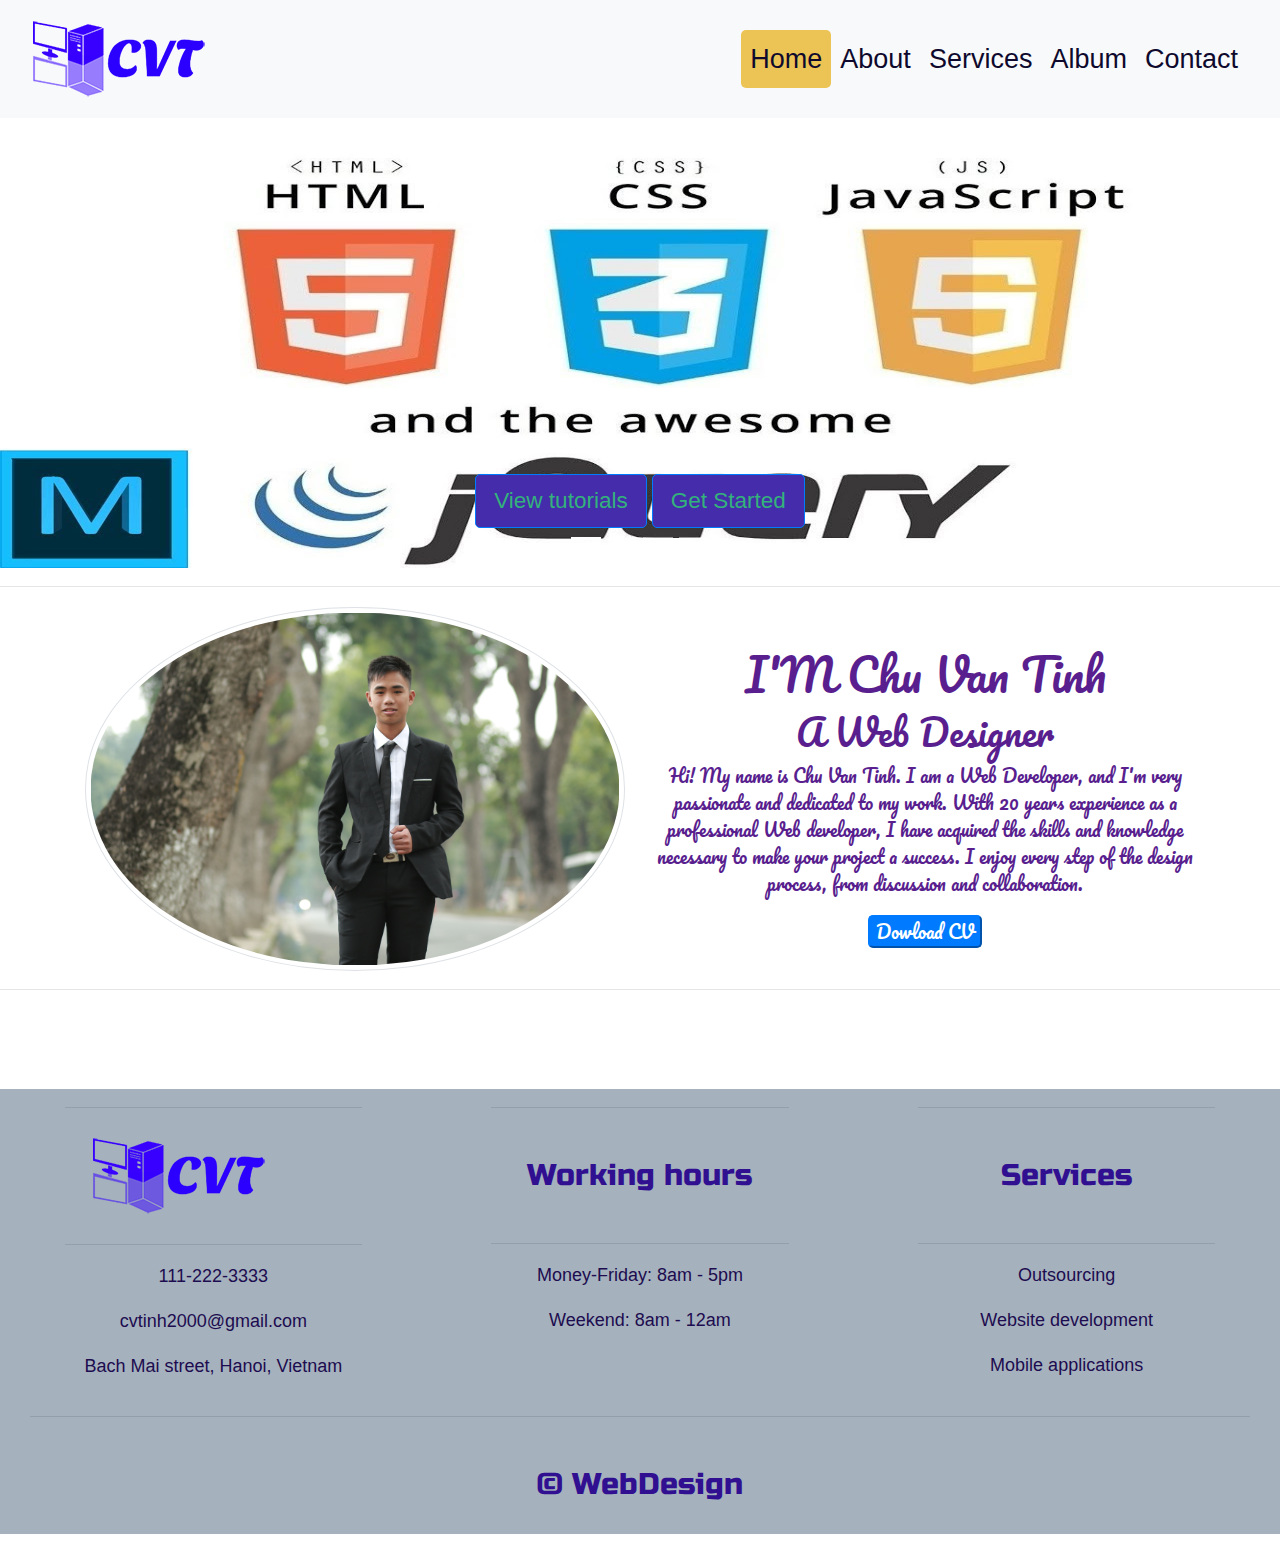
<file: index.html>
<!DOCTYPE html>
<html>
<head>
	<!-- title -->
	<title>Chu Van Tinh - Personal websites</title>
	<!--  -->
	<meta charset="utf-8">
	<!--  -->
	<meta name="description" content="Personal Portfolio Template">
	<meta name="viewport" content="width=device-width, initial-scale=1">
	<!-- Css -->
	<link rel="stylesheet" href="https://use.fontawesome.com/releases/v5.7.0/css/all.css" integrity="sha384-lZN37f5QGtY3VHgisS14W3ExzMWZxybE1SJSEsQp9S+oqd12jhcu+A56Ebc1zFSJ" crossorigin="anonymous">
	<link rel="stylesheet" href="https://maxcdn.bootstrapcdn.com/bootstrap/4.5.2/css/bootstrap.min.css">
	<script src="https://ajax.googleapis.com/ajax/libs/jquery/3.5.1/jquery.min.js"></script>
	<script src="https://cdnjs.cloudflare.com/ajax/libs/popper.js/1.16.0/umd/popper.min.js"></script>
	<script src="https://maxcdn.bootstrapcdn.com/bootstrap/4.5.2/js/bootstrap.min.js"></script>
	<link rel="stylesheet" type="text/css" href="./css/style.css">
</head>
<body >
	<nav class="navbar navbar-expand-md navbar-light bg-light sticky-top">
      <div class="container-fluid">
        <a class="navbar-branch" href="index.html">
          <img class="img-fluid" alt="Logo" src="./images/LogoMakr_0uuNow.png" />
        </a>
        <button
          class="navbar-toggler"
          type="button"
          data-toggle="collapse"
          data-target="#navbarResponsive"
        >
          <span class="navbar-toggler-icon"></span>
        </button>
        <div class="collapse navbar-collapse" id="navbarResponsive">
          <ul class="navbar-nav ml-auto">
            <li class="nav-item">
              <a class="nav-link active" href="index.html">Home</a>
            </li>
            <li class="nav-item">
              <a class="nav-link" href="about.html">About</a>
            </li>
            <li class="nav-item">
              <a class="nav-link" href="services.html">Services</a>
            </li>
            <li class="nav-item">
              <a class="nav-link" href="album.html">Album</a>
            </li>
            <li class="nav-item">
              <a class="nav-link" href="contact.html">Contact</a>
            </li>
          </ul>
        </div>
      </div>
    </nav>
    <!-- Slide -->
   	<div id="slides" class="carousel slide" data-ride="carousel">
      	<ul class="carousel-indicators">
        	<li data-target="#slides" data-slide-to="0" class="active"></li>
        	<li data-target="#slides" data-slide-to="1"></li>
        	<li data-target="#slides" data-slide-to="2"></li>
        	<li data-target="#slides" data-slide-to="3"></li>
      	</ul>
      	<div class="carousel-inner">
        	<div class="carousel-item active">
          		<img class="img-fluid" src="./images/c1.jpg" />
          		<div class="carousel-caption">
            		<button type="button" class="btn btn-primary btn-lg">
              			<a href="https://www.w3schools.com/">View tutorials</a>
           			</button>
            		<button type="button" class="btn btn-primary btn-lg">
            			<a href="https://www.w3schools.com/html/html_examples.asp">Get Started</a>
            		</button>
          		</div>
        	</div>
	        <div class="carousel-item">
	          <img class="img-fluid" src="./images/c2.jpg" />
	        </div>
	        <div class="carousel-item">
	          <img class="img-fluid" src="./images/c3.png" />
	        </div>
	        <div class="carousel-item">
	          <img class="img-fluid" src="./images/c4.jpg" />
	        </div>
	    </div>
	    <a class="carousel-control-prev" href="#slides" data-slide="prev">
    		<span class="carousel-control-prev-icon"></span>
  		</a>
  		<a class="carousel-control-next" href="#slides" data-slide="next">
    		<span class="carousel-control-next-icon"></span>
  		</a>
    </div>
    <!-- Main -->
    <hr>
    <div class="container " id="main">
    	<div class="row ">
    		<div class="col-md-6 col-sm-12">
    			<img class="img-fluid rounded-circle img-thumbnail" alt="ChuVanTinh CNPM" src="./images/background.jpg">
    		</div>
    		<div class="col-md-6 col-sm-12 color">
    			<h1>I'M Chu Van Tinh</h1>
    			<h2>A Web Designer</h2>
    			<p>Hi! My name is Chu Van Tinh. I am a Web Developer, and I'm very passionate and dedicated to my work. With 20 years experience as a professional Web developer, I have acquired the skills and knowledge necessary to make your project a success. I enjoy every step of the design process, from discussion and collaboration.</p>
    			<button class="btn-primary">Dowload CV</button>
    		</div>
    	</div>
    </div>
    <!-- Contact -->
    <hr>
   	<div class="container-fluid padding">
      	<div class="row text-center padding">
        	
        	<div class="col-12 social padding">
				<a href="https://www.facebook.com/"><i class="fab fa-facebook"></i></a>
				<a href="https://twitter.com/"><i class="fab fa-twitter"></i></a>
				<a href="https://plus.google.com/"><i class="fab fa-google-plus-g"></i></a>
				<a href="https://www.instagram.com/"><i class="fab fa-instagram"></i></a>
				<a href="https://www.youtube.com/"><i class="fab fa-youtube"></i></a>
        	</div>
      	</div>
    </div>
    <!-- Footer -->
    <footer>
      	<div class="container-fluid padding">
			<div class="row text-center">
          		<div class="col-md-4">
          			<hr>
            		<img class="img-fluid" alt="Logo" src="./images/LogoMakr_0uuNow.png" />
            		<hr class="light" />
            		<p>111-222-3333</p>
            		<p>cvtinh2000@gmail.com</p>
            		<p>Bach Mai street, Hanoi, Vietnam</p>
          		</div>
          		<div class="col-md-4">
            		<hr class="light" />
            		<h5>Working hours</h5>
            		<hr class="light" />
            		<p>Money-Friday: 8am - 5pm</p>
            		<p>Weekend: 8am - 12am</p>
          		</div>
          		<div class="col-md-4">
            		<hr class="light" />
            		<h5>Services </h5>
            		<hr class="light" />
            		<p>Outsourcing</p>
            		<p>Website development</p>
                <p>Mobile applications</p>
          		</div>
        	</div>
        	<div class="col-12">
        		<hr class="light-100">
        		<h5>&copy; WebDesign </h5>
        	</div>
      </div>
    </footer>
</body>
</html>
</file>
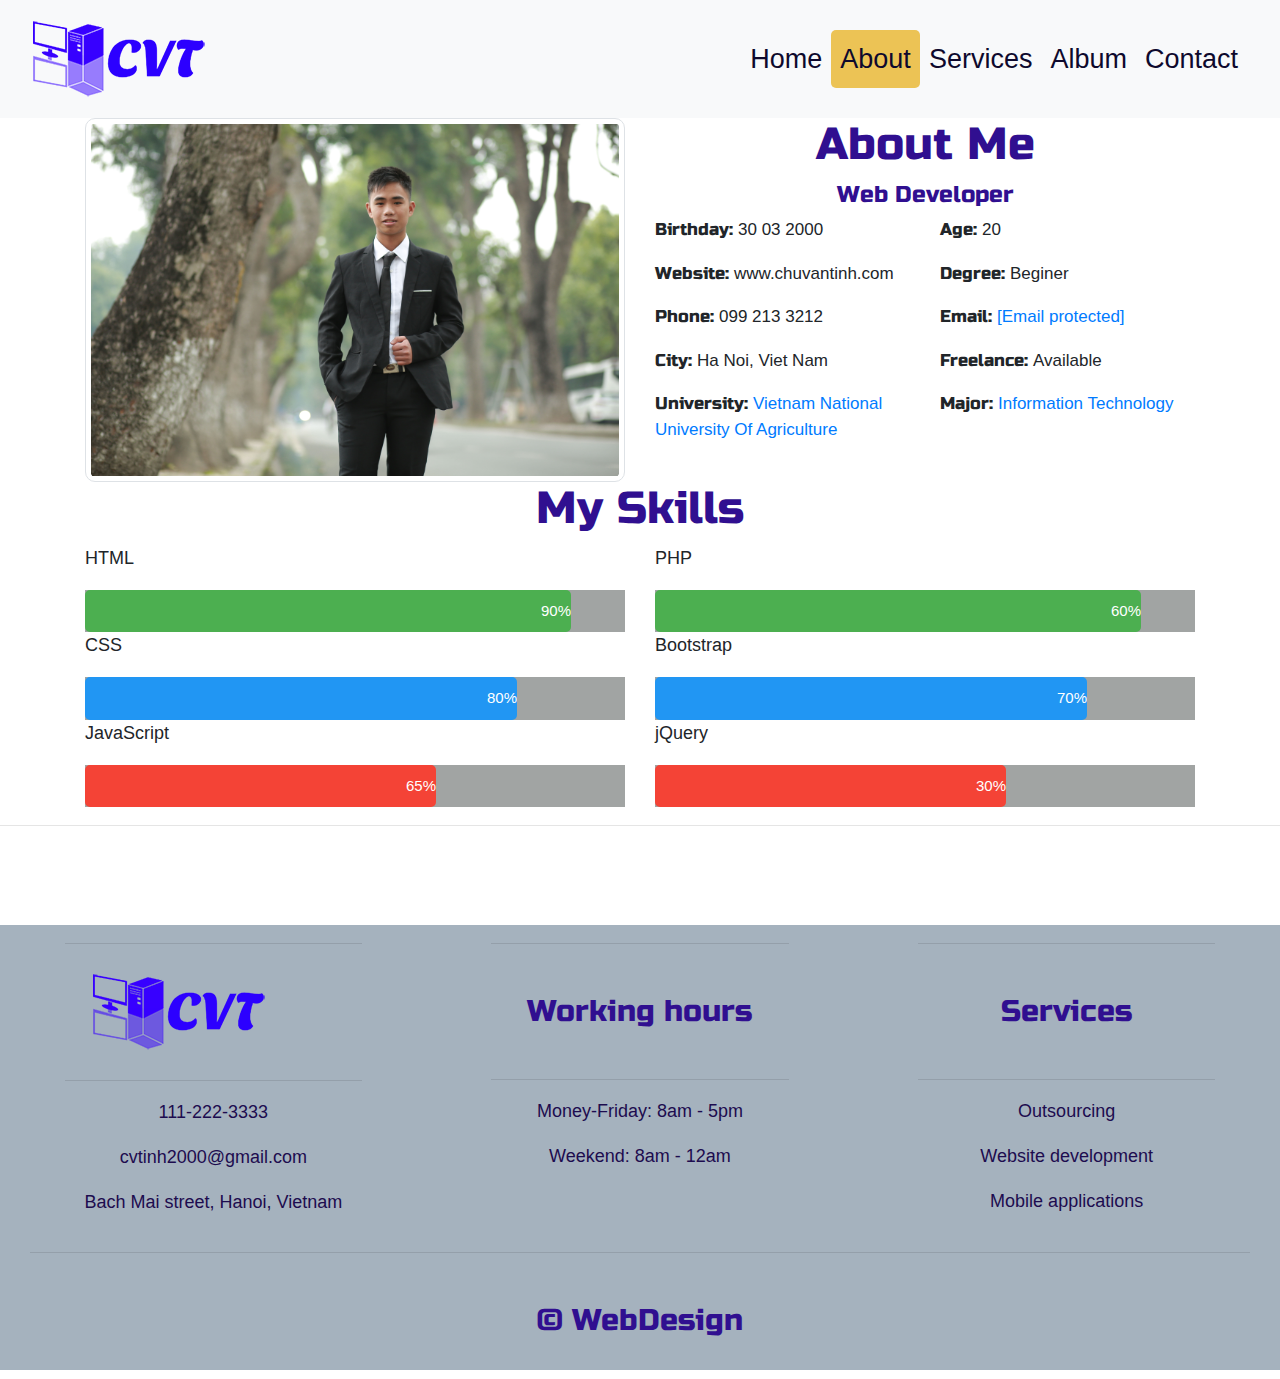
<file: about.html>
<!DOCTYPE html>
<html>
<head>
	<title>Chu Van Tinh - Personal websites</title>
	<!--  -->
	<meta charset="utf-8">
	<!--  -->
	<meta name="description" content="Personal Portfolio Template">
	<meta name="viewport" content="width=device-width, initial-scale=1">
	<!-- Css -->
	<link rel="stylesheet" href="https://use.fontawesome.com/releases/v5.7.0/css/all.css" integrity="sha384-lZN37f5QGtY3VHgisS14W3ExzMWZxybE1SJSEsQp9S+oqd12jhcu+A56Ebc1zFSJ" crossorigin="anonymous">
	<link rel="stylesheet" href="https://maxcdn.bootstrapcdn.com/bootstrap/4.5.2/css/bootstrap.min.css">
	<script src="https://ajax.googleapis.com/ajax/libs/jquery/3.5.1/jquery.min.js"></script>
	<script src="https://cdnjs.cloudflare.com/ajax/libs/popper.js/1.16.0/umd/popper.min.js"></script>
	<script src="https://maxcdn.bootstrapcdn.com/bootstrap/4.5.2/js/bootstrap.min.js"></script>
	<link rel="stylesheet" type="text/css" href="./css/style.css">
</head>
<body>
	<nav class="navbar navbar-expand-md navbar-light bg-light sticky-top">
      <div class="container-fluid">
        <a class="navbar-branch" href="index.html">
          <img class="img-fluid" alt="Logo" src="./images/LogoMakr_0uuNow.png" />
        </a>
        <button
          class="navbar-toggler"
          type="button"
          data-toggle="collapse"
          data-target="#navbarResponsive"
        >
          <span class="navbar-toggler-icon"></span>
        </button>
        <div class="collapse navbar-collapse" id="navbarResponsive">
          <ul class="navbar-nav ml-auto">
            <li class="nav-item">
              <a class="nav-link" href="index.html">Home</a>
            </li>
            <li class="nav-item">
              <a class="nav-link active" href="about.html">About</a>
            </li>
            <li class="nav-item">
              <a class="nav-link" href="services.html">Services</a>
            </li>
            <li class="nav-item">
              <a class="nav-link " href="album.html">Album</a>
            </li>
            <li class="nav-item">
              <a class="nav-link" href="contact.html">Contact</a>
            </li>
          </ul>
        </div>
      </div>
    </nav>
    <!-- about -->
    <div class="container">
    	<section id="about">
    		<div class="row">
    			<div class="col-md-6 col-sm-12">
    				<img alt="ChuVanTinh CNPM" src="./images/background.jpg" class="img-fluid img-thumbnail">
    			</div>
    			<div class="col-md-6 col-sm-12" id="person">
    				<div class="text-center" >
    					<h1>About Me</h1>
    					<h5>Web Developer</h5>
    				</div>
    				<div class="row">
    					<div class="col-6">
    						<ul class="list-unstyled">
    							<li>
    								<p class="">Birthday: <span>30 03 2000</span></p>
    							</li>
    							<li>
    								<p>Website: <span>www.chuvantinh.com</span></p>
    							</li><li>
    								<p>Phone: <span>099 213 3212</span></p>
    							</li><li>
    								<p>City: <span>Ha Noi, Viet Nam</span></p>
    							</li>
    							</li><li>
    								<p>University: <span><a href="https://vnua.edu.vn/">Vietnam National University Of Agriculture</a></span></p>
    							</li>
    						</ul>
    					</div>
    					<div class="col-6">
    						<ul class="list-unstyled">
    							<li>
    								<p>Age: <span>20</span></p>
    							</li>
    							<li>
    								<p>Degree: <span>Beginer</span></p>
    							</li><li>
    								<p>Email: <span><a href="#">[Email protected]</a></span></p>
    							</li><li>
    								<p>Freelance: <span>Available</span></p>
    							</li>
    							</li><li>
    								<p>Major: <span><a href="https://fita.vnua.edu.vn/">Information Technology</a></span></p>
    							</li>
    						</ul>
    					</div>
    				</div>
    			</div>
    		</div>
    	</section>
    </div>
    <!-- Skill -->
    <div class="container">
    	<div class="row">
    		<div class="col-12 text-center skil">
    			<h1>My Skills</h1>
    		</div>
    		<div class="col-12">
    			<div class="row">
    				<div class="col-6">
    					<p>HTML</p>
						<div class="container-sk">
	  						<div class="skills html">90%</div>
						</div>

						<p>CSS</p>
						<div class="container-sk">
	  						<div class="skills css">80%</div>
						</div>

						<p>JavaScript</p>
						<div class="container-sk">
	  						<div class="skills js">65%</div>
						</div>

    				</div>
    				<div class="col-6">
    					<p>PHP</p>
						<div class="container-sk">
	  						<div class="skills html">60%</div>
						</div>

						<p>Bootstrap</p>
						<div class="container-sk">
	  						<div class="skills css">70%</div>
						</div>

						<p>jQuery</p>
						<div class="container-sk">
	  						<div class="skills js">30%</div>
						</div>

    				</div>
    			</div>
    		</div>    			
    	</div>
	</div>
    <!-- Contact -->
    <hr>
   	<div class="container-fluid padding">
      	<div class="row text-center padding">
        	
        	<div class="col-12 social padding">
				<a href="https://www.facebook.com/"><i class="fab fa-facebook"></i></a>
				<a href="https://twitter.com/"><i class="fab fa-twitter"></i></a>
				<a href="https://plus.google.com/"><i class="fab fa-google-plus-g"></i></a>
				<a href="https://www.instagram.com/"><i class="fab fa-instagram"></i></a>
				<a href="https://www.youtube.com/"><i class="fab fa-youtube"></i></a>
        	</div>
      	</div>
    </div>
    <!-- Footer -->
    <footer>
      	<div class="container-fluid padding">
			<div class="row text-center">
          		<div class="col-md-4">
          			<hr>
            		<img class="img-fluid" alt="Logo" src="./images/LogoMakr_0uuNow.png" />
            		<hr class="light" />
            		<p>111-222-3333</p>
            		<p>cvtinh2000@gmail.com</p>
            		<p>Bach Mai street, Hanoi, Vietnam</p>
          		</div>
          		<div class="col-md-4">
            		<hr class="light" />
            		<h5>Working hours</h5>
            		<hr class="light" />
            		<p>Money-Friday: 8am - 5pm</p>
            		<p>Weekend: 8am - 12am</p>
          		</div>
          		<div class="col-md-4">
                    <hr class="light" />
                    <h5>Services </h5>
                    <hr class="light" />
                    <p>Outsourcing</p>
                    <p>Website development</p>
                    <p>Mobile applications</p>
                </div>
        	</div>
        	<div class="col-12">
        		<hr class="light-100">
        		<h5>&copy; WebDesign </h5>
        	</div>
      </div>
    </footer>
</body>
</html>
</file>
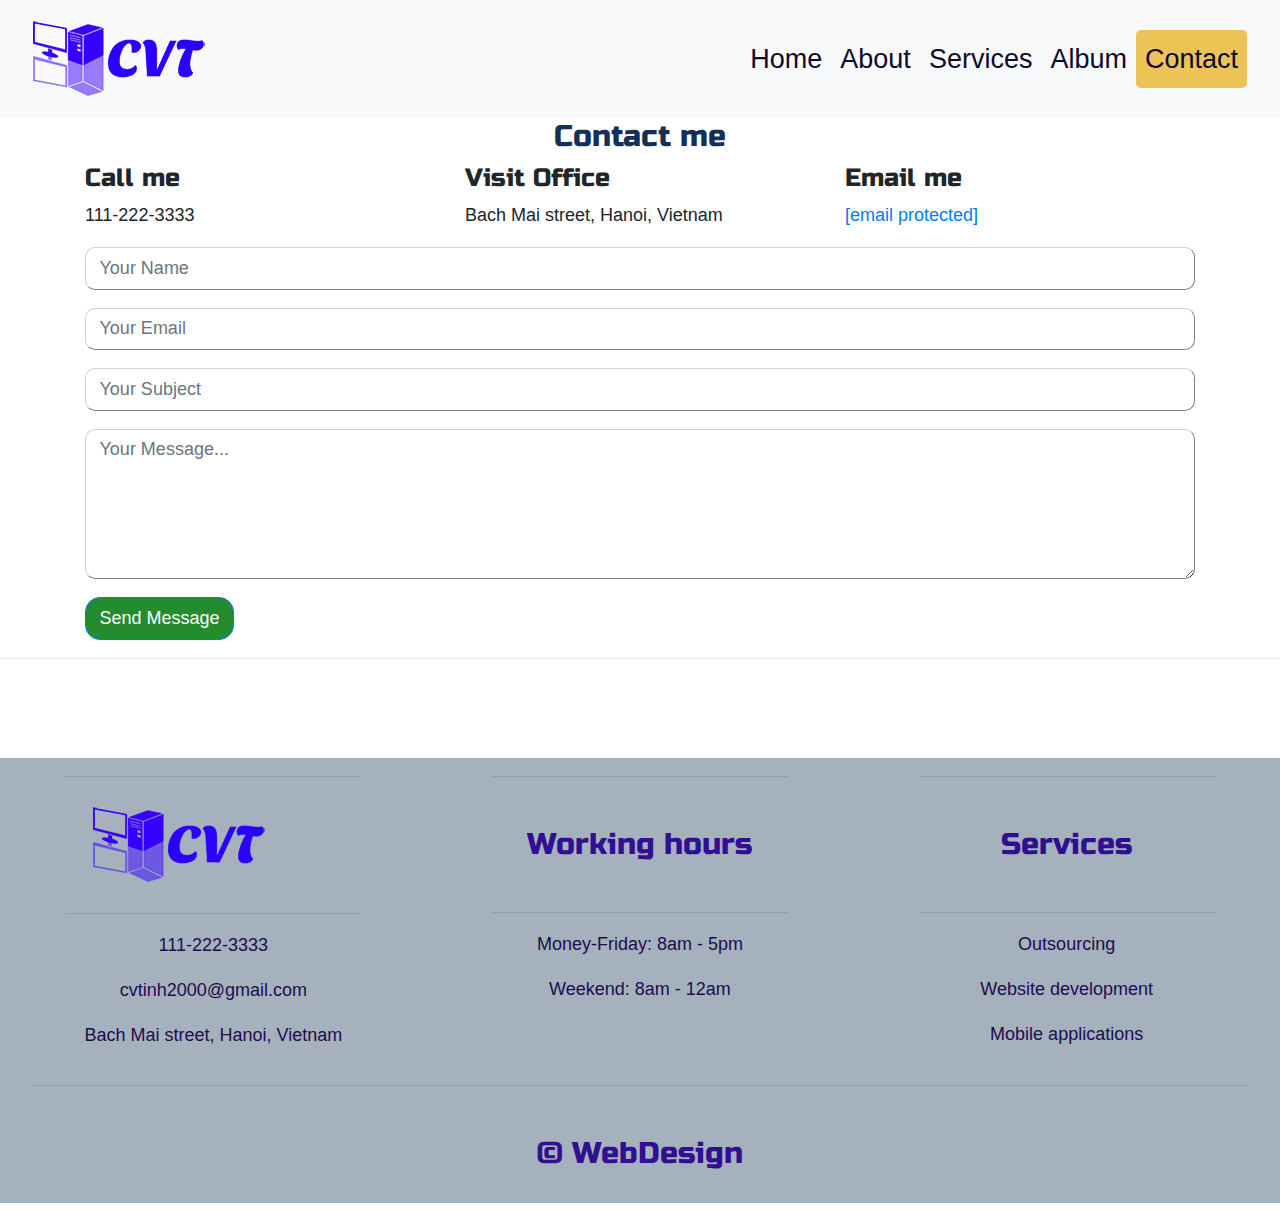
<file: contact.html>
<!DOCTYPE html>
<html>
<head>
	<title>Chu Van Tinh - Personal websites</title>
	<!--  -->
	<meta charset="utf-8">
	<!--  -->
	<meta name="description" content="Personal Portfolio Template">
	<meta name="viewport" content="width=device-width, initial-scale=1">
	<!-- Css -->
	<link rel="stylesheet" href="https://use.fontawesome.com/releases/v5.7.0/css/all.css" integrity="sha384-lZN37f5QGtY3VHgisS14W3ExzMWZxybE1SJSEsQp9S+oqd12jhcu+A56Ebc1zFSJ" crossorigin="anonymous">
	<link rel="stylesheet" href="https://maxcdn.bootstrapcdn.com/bootstrap/4.5.2/css/bootstrap.min.css">
	<script src="https://ajax.googleapis.com/ajax/libs/jquery/3.5.1/jquery.min.js"></script>
	<script src="https://cdnjs.cloudflare.com/ajax/libs/popper.js/1.16.0/umd/popper.min.js"></script>
	<script src="https://maxcdn.bootstrapcdn.com/bootstrap/4.5.2/js/bootstrap.min.js"></script>
	<link rel="stylesheet" type="text/css" href="./css/style.css">
</head>
<body>
	<nav class="navbar navbar-expand-md navbar-light bg-light sticky-top">
      <div class="container-fluid">
        <a class="navbar-branch" href="index.html">
          <img class="img-fluid" alt="Logo" src="./images/LogoMakr_0uuNow.png" />
        </a>
        <button
          class="navbar-toggler"
          type="button"
          data-toggle="collapse"
          data-target="#navbarResponsive"
        >
          <span class="navbar-toggler-icon"></span>
        </button>
        <div class="collapse navbar-collapse" id="navbarResponsive">
          <ul class="navbar-nav ml-auto">
            <li class="nav-item">
              <a class="nav-link" href="index.html">Home</a>
            </li>
            <li class="nav-item">
              <a class="nav-link" href="about.html">About</a>
            </li>
            <li class="nav-item">
              <a class="nav-link" href="services.html">Services</a>
            </li>
            <li class="nav-item">
              <a class="nav-link " href="album.html">Album</a>
            </li>
            <li class="nav-item">
              <a class="nav-link active" href="contact.html">Contact</a>
            </li>
          </ul>
        </div>
      </div>
    </nav>
    <!-- contact -->
    <section id="contact">
    	<div class="container">
    		<h1>Contact me</h1>
    		<div class="row">
    			<div class="col-md-4 col-sm-12">
    				<h4><i class="fas fa-phone-volume"></i>   Call me</h4>
    				<p>111-222-3333</p>
    			</div>
    			<div class="col-md-4 col-sm-12">
    				<h4><i class="fas fa-map-marker-alt"></i>  Visit Office</h4>
    				<p>Bach Mai street, Hanoi, Vietnam</p>
    			</div>
    			<div class="col-md-4 col-sm-12">
    				<h4><i class="fas fa-paper-plane"></i>  Email me</h4>
    				<p><a href="#">[email protected]</a></p>
    			</div>
    		</div>
    	</div>
    	<div class="container
    	">
	    	<form action="/action_page.php">
	    		<div class="form-group">
	      			<input type="text" class="form-control" id="name" placeholder="Your Name" name="name">
	    		</div>
	    		<div class="form-group">
	 
	      			<input type="email" class="form-control" id="email" placeholder="Your Email" name="email">
	    		</div>
	    		<div class="form-group">
	      			<input type="text" class="form-control" id="pwd" placeholder="Your Subject" name="Subject">
	    		</div>
	    		<div class="form-group">
	      			<textarea class="form-control" rows="5" id="comment" placeholder="Your Message..."></textarea>
	    		</div>
	    		<button type="submit" class="btn btn-primary">Send Message</button>
	  		</form>
	  	</div>
    </section>
    <!-- contact 2 -->
    <hr>
    <div class="container-fluid padding">
        <div class="row text-center padding">
          <div class="col-12 social padding">
        <a href="https://www.facebook.com/"><i class="fab fa-facebook"></i></a>
        <a href="https://twitter.com/"><i class="fab fa-twitter"></i></a>
        <a href="https://plus.google.com/"><i class="fab fa-google-plus-g"></i></a>
        <a href="https://www.instagram.com/"><i class="fab fa-instagram"></i></a>
        <a href="https://www.youtube.com/"><i class="fab fa-youtube"></i></a>
          </div>
        </div>
    </div>
    
    <!-- footer -->
    <footer>
      	<div class="container-fluid padding">
			<div class="row text-center">
          		<div class="col-md-4">
          			<hr>
            		<img class="img-fluid" alt="Logo" src="./images/LogoMakr_0uuNow.png" />
            		<hr class="light" />
            		<p>111-222-3333</p>
            		<p>cvtinh2000@gmail.com</p>
            		<p>Bach Mai street, Hanoi, Vietnam</p>
          		</div>
          		<div class="col-md-4">
            		<hr class="light" />
            		<h5>Working hours</h5>
            		<hr class="light" />
            		<p>Money-Friday: 8am - 5pm</p>
            		<p>Weekend: 8am - 12am</p>
          		</div>
          		<div class="col-md-4">
                <hr class="light" />
                <h5>Services </h5>
                <hr class="light" />
                <p>Outsourcing</p>
                <p>Website development</p>
                <p>Mobile applications</p>
              </div>
        	</div>
        	<div class="col-12">
        		<hr class="light-100">
        		<h5>&copy; WebDesign </h5>
        	</div>
      </div>
    </footer>
</body>
</html>
</file>
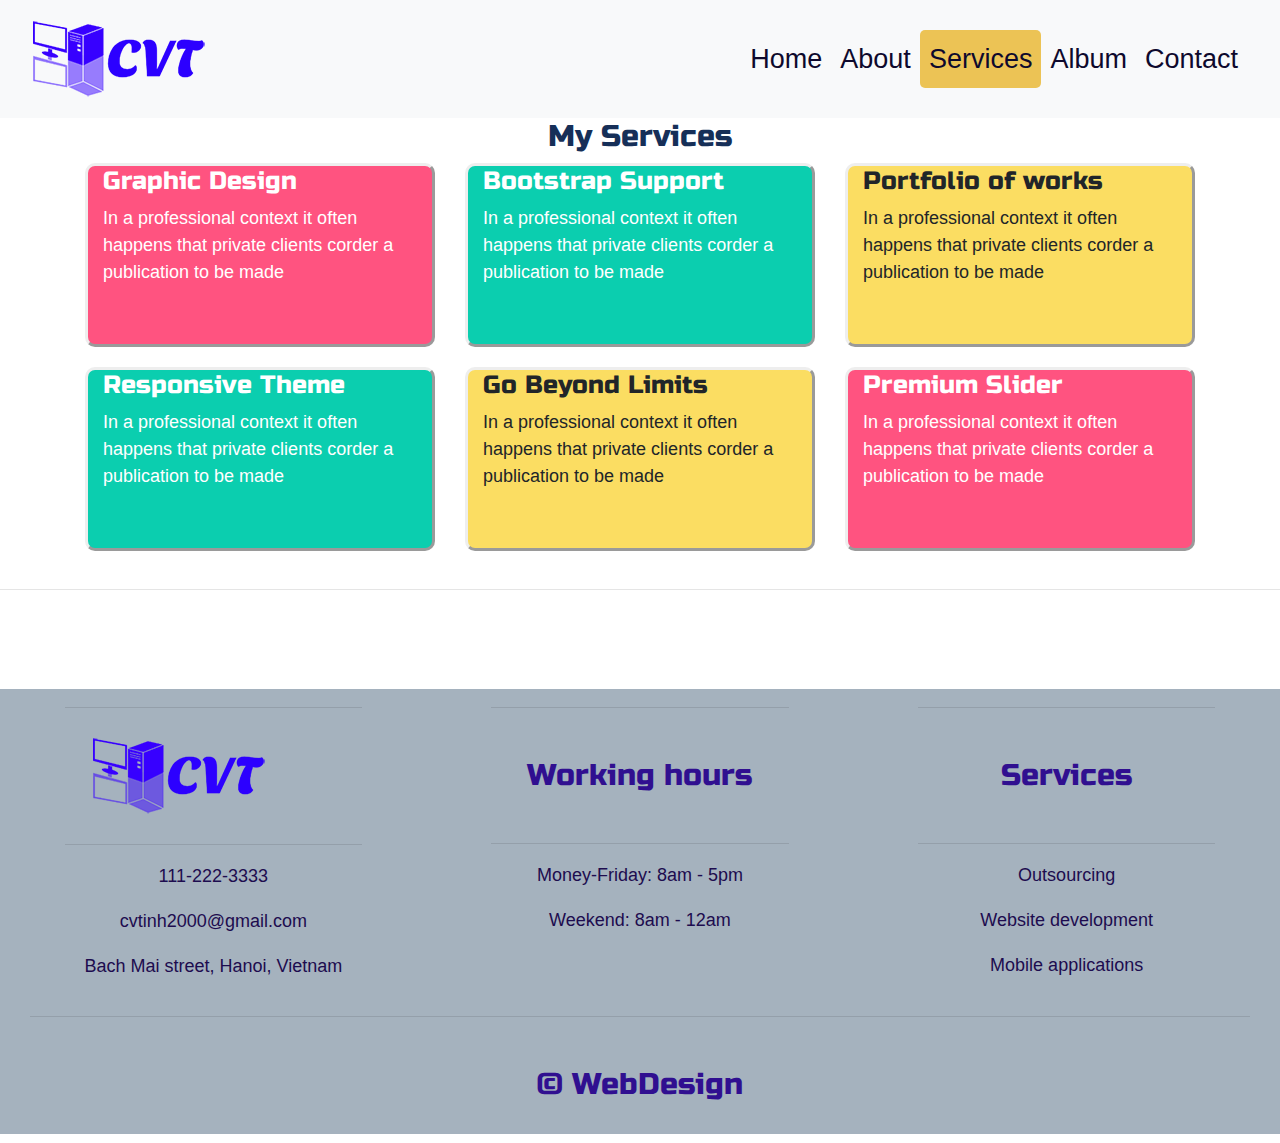
<file: services.html>
<!DOCTYPE html>
<html>
<head>
	<title>Chu Van Tinh - Personal websites</title>
	<!--  -->
	<meta charset="utf-8">
	<!--  -->
	<meta name="description" content="Personal Portfolio Template">
	<meta name="viewport" content="width=device-width, initial-scale=1">
	<!-- Css -->
	<link rel="stylesheet" href="https://use.fontawesome.com/releases/v5.7.0/css/all.css" integrity="sha384-lZN37f5QGtY3VHgisS14W3ExzMWZxybE1SJSEsQp9S+oqd12jhcu+A56Ebc1zFSJ" crossorigin="anonymous">
	<link rel="stylesheet" href="https://maxcdn.bootstrapcdn.com/bootstrap/4.5.2/css/bootstrap.min.css">
	<script src="https://ajax.googleapis.com/ajax/libs/jquery/3.5.1/jquery.min.js"></script>
	<script src="https://cdnjs.cloudflare.com/ajax/libs/popper.js/1.16.0/umd/popper.min.js"></script>
	<script src="https://maxcdn.bootstrapcdn.com/bootstrap/4.5.2/js/bootstrap.min.js"></script>
	<link rel="stylesheet" type="text/css" href="./css/style.css">
</head>
<body>
	<nav class="navbar navbar-expand-md navbar-light bg-light sticky-top">
      <div class="container-fluid">
        <a class="navbar-branch" href="index.html">
          <img class="img-fluid" alt="Logo" src="./images/LogoMakr_0uuNow.png" />
        </a>
        <button
          class="navbar-toggler"
          type="button"
          data-toggle="collapse"
          data-target="#navbarResponsive"
        >
          <span class="navbar-toggler-icon"></span>
        </button>
        <div class="collapse navbar-collapse" id="navbarResponsive">
          <ul class="navbar-nav ml-auto">
            <li class="nav-item">
              <a class="nav-link" href="index.html">Home</a>
            </li>
            <li class="nav-item">
              <a class="nav-link" href="about.html">About</a>
            </li>
            <li class="nav-item">
              <a class="nav-link active" href="services.html">Services</a>
            </li>
            <li class="nav-item">
              <a class="nav-link " href="album.html">Album</a>
            </li>
            <li class="nav-item">
              <a class="nav-link" href="contact.html">Contact</a>
            </li>
          </ul>
        </div>
      </div>
    </nav>
    <!-- services -->
    <section id="services">
    	<div class="container">
    		<h1>My Services</h1>
    		<div class="row">
    			<div class="col-md-4 col-sm-12">
    				<div class="container c1">
    					
    					<div class="services-content">
    						<h4><i class="fas fa-edit"></i> Graphic Design</h4>
    						<p>In a professional context it often happens that private clients corder a publication to be made</p>
    					</div>
    				</div>
    			</div>
    			<div class="col-md-4 col-sm-12 ">
    				<div class="container c2">
    					
    					<div class="services-content">
    						<h4><i class="fas fa-layer-group"></i> Bootstrap Support</h4>
    						<p>In a professional context it often happens that private clients corder a publication to be made</p>
    					</div>
    				</div>
    			</div>
    			<div class="col-md-4 col-sm-12 ">
    				<div class="container c3">
    					
    					<div class="services-content">
    						<h4><i class="fas fa-save"></i> Portfolio of works</h4>
    						<p>In a professional context it often happens that private clients corder a publication to be made</p>
    					</div>
    				</div>
    			</div>
    			<div class="col-md-4 col-sm-12">
    				<div class="container c4">
    					
    					<div class="services-content">
    						<h4><i class="fas fa-calculator"></i> Responsive Theme</h4>
    						<p>In a professional context it often happens that private clients corder a publication to be made</p>
    					</div>
    				</div >
    			</div>
    			<div class="col-md-4 col-sm-12">
    				<div class="container c5">    				
    					<div class="services-content">
    						<h4><i class="fas fa-blog"></i> Go Beyond Limits</h4>
    						<p>In a professional context it often happens that private clients corder a publication to be made</p>
    					</div>
    				</div>
    			</div>
    			<div class="col-md-4 col-sm-12">
    				<div class="container c6">
    					<div class="services-content">
    						<h4><i class="fas fa-briefcase"></i> Premium Slider</h4>
    						<p>In a professional context it often happens that private clients corder a publication to be made</p>
    					</div>
    				</div>
    			</div>
    		</div>
    	</div>
    </section>
    <!-- Contact -->
    <hr>
   	<div class="container-fluid padding">
      	<div class="row text-center padding">
        	
        	<div class="col-12 social padding">
				<a href="https://www.facebook.com/"><i class="fab fa-facebook"></i></a>
				<a href="https://twitter.com/"><i class="fab fa-twitter"></i></a>
				<a href="https://plus.google.com/"><i class="fab fa-google-plus-g"></i></a>
				<a href="https://www.instagram.com/"><i class="fab fa-instagram"></i></a>
				<a href="https://www.youtube.com/"><i class="fab fa-youtube"></i></a>
        	</div>
      	</div>
    </div>
    
    <!-- Footer -->
    <footer>
      	<div class="container-fluid padding">
			<div class="row text-center">
          		<div class="col-md-4">
          			<hr>
            		<img class="img-fluid" alt="Logo" src="./images/LogoMakr_0uuNow.png" />
            		<hr class="light" />
            		<p>111-222-3333</p>
            		<p>cvtinh2000@gmail.com</p>
            		<p>Bach Mai street, Hanoi, Vietnam</p>
          		</div>
          		<div class="col-md-4">
            		<hr class="light" />
            		<h5>Working hours</h5>
            		<hr class="light" />
            		<p>Money-Friday: 8am - 5pm</p>
            		<p>Weekend: 8am - 12am</p>
          		</div>
          		<div class="col-md-4">
                <hr class="light" />
                <h5>Services </h5>
                <hr class="light" />
                <p>Outsourcing</p>
                <p>Website development</p>
                <p>Mobile applications</p>
              </div>
        	</div>
        	<div class="col-12">
        		<hr class="light-100">
        		<h5>&copy; WebDesign </h5>
        	</div>
      </div>
    </footer>
</body>
</html>
</file>
<file: css/style.css>
@import url('https://fonts.googleapis.com/css2?family=Gamja+Flower&family=Pacifico&family=Russo+One&display=swap');
html,body{
	font-size: 18px;
	margin: 0;
	padding:0;
	font-family: Poppins, sans-serif;
}

nav{
	background-color: #a5b2be !important;
}
nav ul li a{
	color: #0e092d !important;
	font-size: 27px;
}
nav ul li a.active{
	color: #60229f;
	border-radius: 5px;
	background-color:#ecc355; 
}
nav ul li a:hover{
	background-color: #ecc355;
	border-radius: 5px;
}
#main{
	margin-top: 20px !important;
}
.btn-primary{
	border-radius: 5px;
}
.color{
	font-family: Pacifico;
	color: #591f8f;
	font-size: 18px;
	text-align: center;
	padding-top: 40px;
}
.carousel-item img{
	width: 100%;
	height: 450px;
}
.carousel-item button{
	color: #c31a46;
	background-color: #442cab;
}
.carousel-item button a{
	color: #34b27b;
}
.social a{
	font-size: 3em;
	padding: 3rem;
}
.fa-facebook{
	color: #3b5998;
}
.fa-twitter{
	color: #00aced;
}
.fa-google-plus-g{
	color: #dd4b39;
}
.fa-instagram{
	color: #517fa4;
}
.fa-youtube{
	color: #bb0000;
}
footer{
	background-color: #a5b2be;
	color: #1d0c4f;
}
footer hr{
	width: 75%;
}
footer div h5{
	line-height: 99px;
	font-size: 30px;
}
.light-100{
	width: 100%;
}
footer div h5{
	text-align: center;
}
@media (max-width: 992px){
	.carousel-caption{
		top: 70%;
	}
	.carousel-caption .btn{
		font-size: 120%;
	}
}
@media (max-width: 768px){
	.carousel-caption{
		top: 70%;
	}
	.carousel-caption .btn{
		font-size: 95%;
		padding:8px 14px;
	}
}
@media (max-width: 576px){
	.carousel-caption{
		top: 70%;
	}
	.carousel-caption .btn{
		font-size: 90%;
		padding: spx 8px;
	}
}
/*About style*/
#about div img{
	border-radius: 10px;
}
#person h1,h5{
	font-family: Russo One;
	color: #300f90;
}
#person p{
	font-family: Russo One;
	font-size: 17px;
}
#person p span{
	font-family: sans-serif;
}
.skil{
	font-family: Russo One;
	color: #300f90;
}
.skills {
  text-align: right;
  padding-top: 10px;
  padding-bottom: 10px;
  color: white;
  font-size: 15px;
  border-radius: 5px;
}
.container-sk{
	width: 100%;
	background-color: #a1a4a3;
}
.html {width: 90%; background-color: #4CAF50;}
.css {width: 80%; background-color: #2196F3;}
.js {width: 65%; background-color: #f44336;}
/*service style*/
#services div h1{
	text-align: center;
	font-family: Russo One;
	font-size: 30px;
	color: #162f58;
}
#services div h4{
	font-family: Russo One;
	font-size: 25px;
}
#services div.row div{
	padding-bottom: 20px;
}
.c1{
	background-color: #ff5380;
	color:white;
	border-style: outset;
	border-radius: 10px;
}
.c2{
	background-color: #0bceaf;
	border-radius: 10px;
	border-style: outset;
	color:white;
}
.c3{
	background-color: #fbdd62;
	border-radius: 10px;
	border-style: outset;
}
.c4{
	border-style: outset;
	background-color: #0bceaf;
	border-radius: 10px;
	color:white;
}
.c5{
	border-style: outset;
	background-color: #fbdd62;
	border-radius: 10px;
}
.c6{
	border-style: outset;
	background-color: #ff5380;
	border-radius: 10px;
	color: white;
}
/*contact*/
#contact{
	margin-bottom: 10px;
}
#contact div h1{
	font-family: Russo One;
	font-size: 30px;
	color: #162f58;
	text-align: center;
}
#contact div h4{
	font-family: Russo One;
	font-size: 25px;
}
#contact div form input{
	border-radius: 10px;
	border-style: outset;
}
#contact div form textarea{
	border-radius: 10px;
	border-style: outset;
}
#contact div form button{
	background-color: #248c2e;
	border-radius: 15px;
}
.fa-map-marker-alt{
	color: #ed0404;
}
.fa-phone-volume{
	color: #2866cc;
}
.fa-paper-plane{
	color: #28cc56;
}
/*Album*/
#album div i{
	color: #306fd7;
}
#album div h1{
	font-family: Russo One;
	font-size:50px;
	color: #162f58;
	text-align: center;
}
#album div.row div{
	padding-bottom:  20px !important;
}
#album div img{
	border-radius: 15px;
	border-style: outset;
}
</file>
